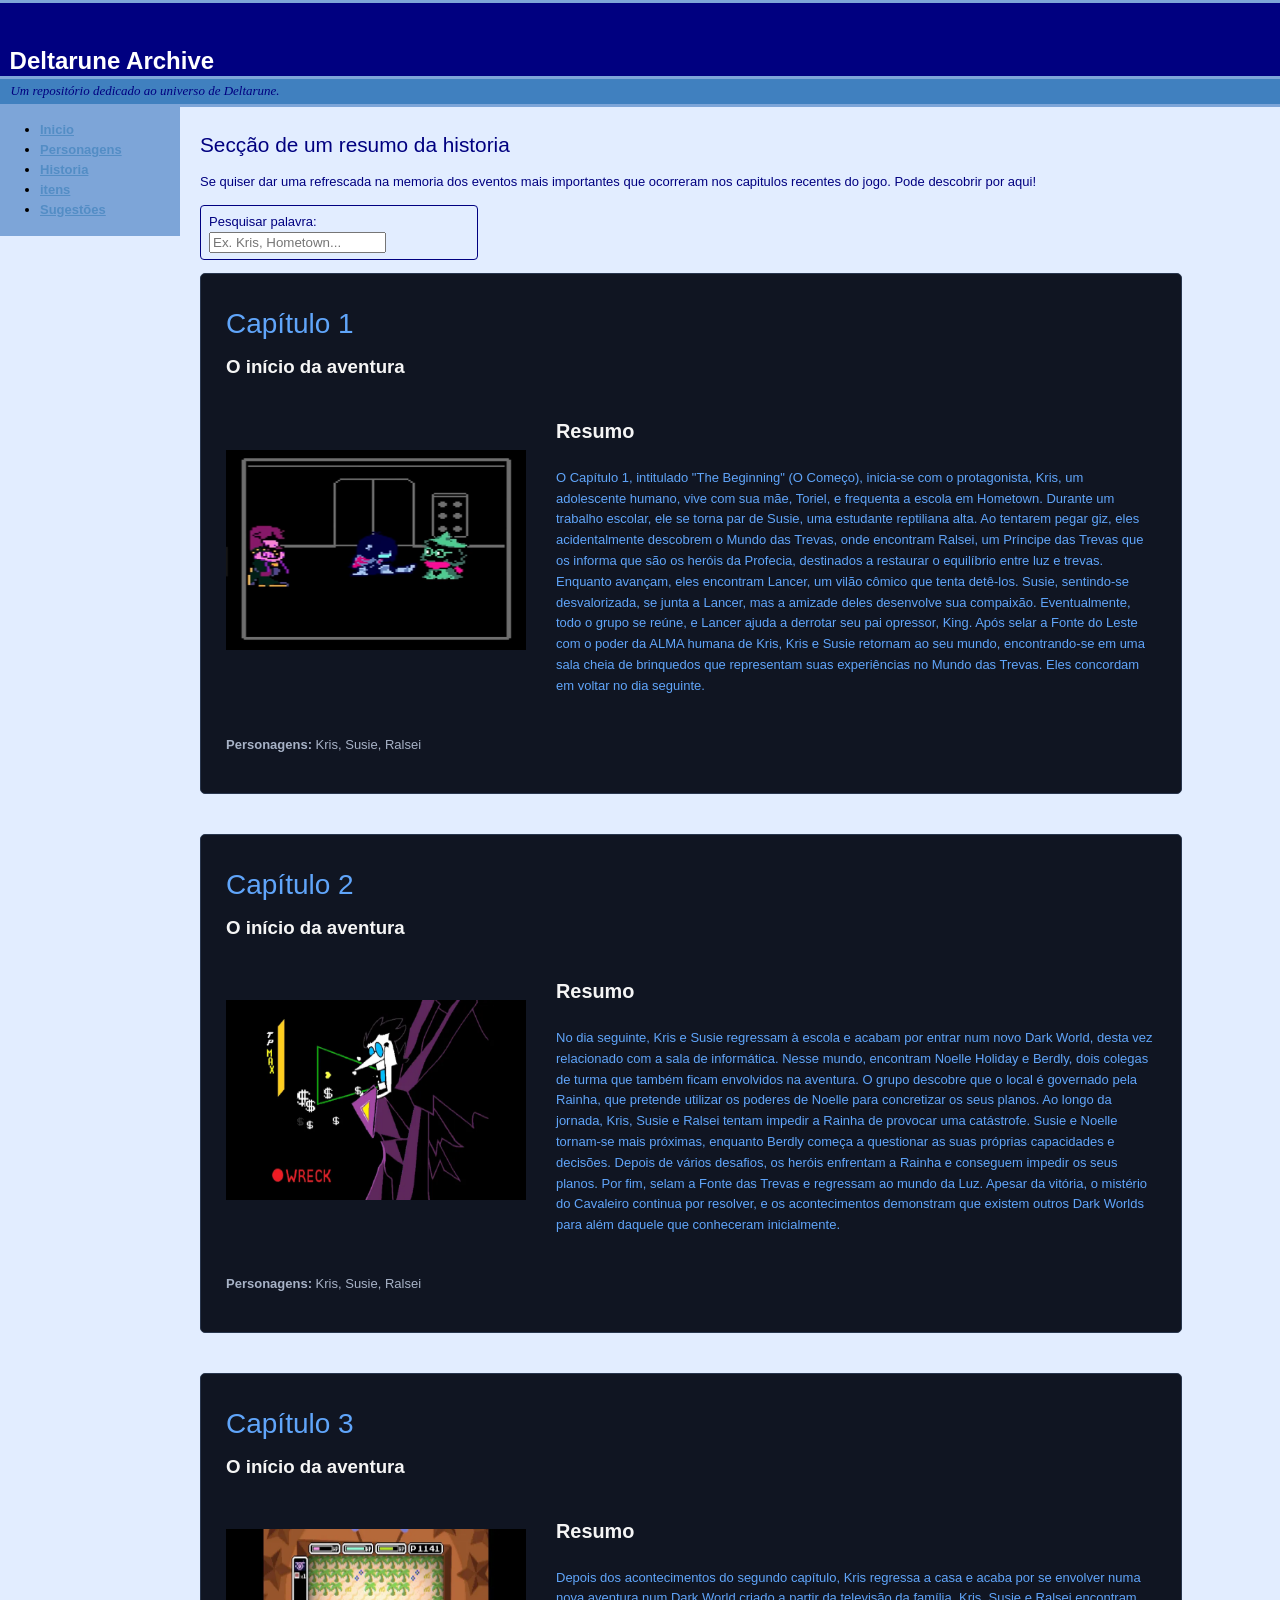
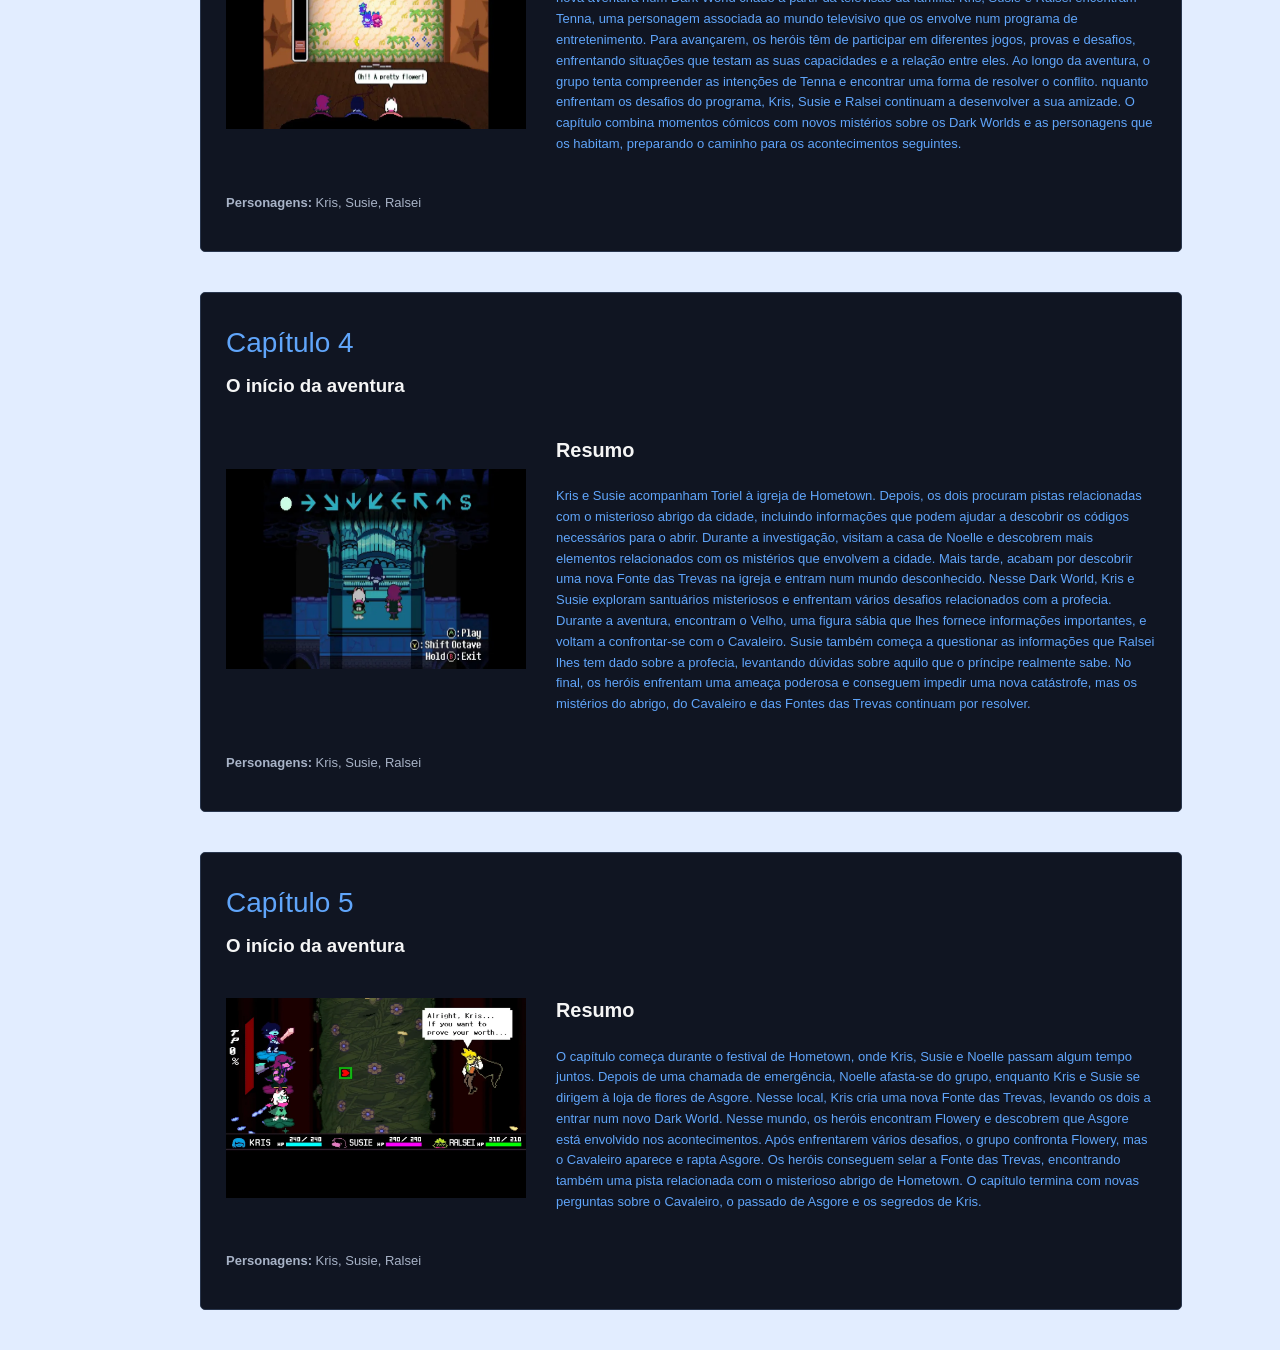
<file: Historia.html>
﻿<!DOCTYPE html>
<html lang="pt">

<head>

  <title>História – Deltarune Archive</title>
  <meta charset="utf-8">
  <link href="estilo1.css" rel="stylesheet" type="text/css"/>
  <link rel="icon" href="LogoDelta.jpg" type="image/jpeg"/>
</head>
<body>
  <div id="cabecalho">
    <div id="nomedoclube">
      <h1>Deltarune Archive</h1>
    </div>
    <div id="promo">
      
      <p>Um repositório dedicado ao universo de Deltarune.</p>
    </div>
   </div><!-- fim do cabeçalho div -->
   <div id="navegacao">
     <ul>
       <li><a href="Inicio.html">Inicio</a></li>
       <li><a href="Personagens.html">Personagens</a></li>
       <li><a href="Historia.html">Historia</a></li>
	   
	   <li><a href="Itens.html">itens</a></li>
	   <li><a href="Sugestao.html">Sugestões</a></li>
     </ul>
  </div> <!-- Fim do div de navegação -->
  <div id="corpo">
      <h2>Secção de um resumo da historia</h2>
<p>Se quiser dar uma refrescada na memoria dos eventos mais importantes que ocorreram nos capitulos recentes do jogo. Pode descobrir por aqui!</p>
<p class="pesquisa">
  <label for="filtro">Pesquisar palavra:</label>
  <input type="search" id="filtro" placeholder="Ex. Kris, Hometown..."/>
</p>
    <div class="capitulo">

    <h2>Capítulo 1</h2>
    <h3>O início da aventura</h3>

    <div class="conteudo-capitulo">

        <figure>
            
            <img src="HistoriaImagens/Capitulo1.png" width="400" height="367" alt="Capítulo 1 de Deltarune">
            <figcaption>Capítulo 1</figcaption>
        </figure>

        <div class="resumo">
            <h3>Resumo</h3>

            
            <p>
               O Capítulo 1, intitulado "The Beginning" (O Começo), inicia-se com o protagonista, Kris, um adolescente humano, vive com sua mãe, Toriel, e frequenta a escola em Hometown. Durante um trabalho escolar, ele se torna par de Susie, uma estudante reptiliana alta. Ao tentarem pegar giz, eles acidentalmente descobrem o Mundo das Trevas, onde encontram Ralsei, um Príncipe das Trevas que os informa que são os heróis da Profecia, destinados a restaurar o equilíbrio entre luz e trevas.

				Enquanto avançam, eles encontram Lancer, um vilão cômico que tenta detê-los. Susie, sentindo-se desvalorizada, se junta a Lancer, mas a amizade deles desenvolve sua compaixão. Eventualmente, todo o grupo se reúne, e Lancer ajuda a derrotar seu pai opressor, King. Após selar a Fonte do Leste com o poder da ALMA humana de Kris, Kris e Susie retornam ao seu mundo, encontrando-se em uma sala cheia de brinquedos que representam suas experiências no Mundo das Trevas. Eles concordam em voltar no dia seguinte.
            </p>

        </div>

    </div>
	
	

    <p class="personagens-capitulo">
        <strong>Personagens:</strong> Kris, Susie, Ralsei
    </p>
</div>
    <div class="capitulo">

    
    <h2>Capítulo 2</h2>
    <h3>O início da aventura</h3>

    <div class="conteudo-capitulo">

        <figure>
            <img src="HistoriaImagens/Capitulo2.webp" width="400" height="367" alt="Capítulo 2 de Deltarune">
            <figcaption>Capítulo 2</figcaption>
        </figure>

        <div class="resumo">
            <h3>Resumo</h3>

            <p>
               No dia seguinte, Kris e Susie regressam à escola e acabam por entrar num novo Dark World, desta vez relacionado com a sala de informática. 
               Nesse mundo, encontram Noelle Holiday e Berdly, dois colegas de turma que também ficam envolvidos na aventura.
                O grupo descobre que o local é governado pela Rainha, que pretende utilizar os poderes de Noelle para concretizar os seus planos.
                Ao longo da jornada, Kris, Susie e Ralsei tentam impedir a Rainha de provocar uma catástrofe.
                Susie e Noelle tornam-se mais próximas, enquanto Berdly começa a questionar as suas próprias capacidades e decisões.
                Depois de vários desafios, os heróis enfrentam a Rainha e conseguem impedir os seus planos.
                Por fim, selam a Fonte das Trevas e regressam ao mundo da Luz. Apesar da vitória, o mistério do Cavaleiro continua por resolver, 
                e os acontecimentos demonstram que existem outros Dark Worlds para além daquele que conheceram inicialmente.
            </p>

        </div>

    </div>
	
	

    <p class="personagens-capitulo">
        <strong>Personagens:</strong> Kris, Susie, Ralsei
    </p>
</div>
    <div class="capitulo">

   
    <h2>Capítulo 3</h2>
    <h3>O início da aventura</h3>

    <div class="conteudo-capitulo">

        <figure>
            <img src="HistoriaImagens/Capitulo3.webp" width="400" height="367" alt="Capítulo 3 de Deltarune">
            <figcaption>Capítulo 3</figcaption>
        </figure>

        <div class="resumo">
            <h3>Resumo</h3>

            <p>
              Depois dos acontecimentos do segundo capítulo, Kris regressa a 
              casa e acaba por se envolver numa nova aventura num Dark World criado a partir da televisão da família. 
              Kris, Susie e Ralsei encontram Tenna, uma personagem associada ao mundo televisivo que os envolve num programa de entretenimento. 
              Para avançarem, os heróis têm de participar em diferentes jogos, provas e desafios, enfrentando situações que testam as suas capacidades 
              e a relação entre eles.
             Ao longo da aventura, o grupo tenta compreender as intenções de Tenna e encontrar uma forma de resolver o conflito. 
            nquanto enfrentam os desafios do programa, Kris, Susie e Ralsei continuam a desenvolver a sua amizade. 
            O capítulo combina momentos cómicos com novos mistérios sobre os Dark Worlds e as personagens que os habitam, 
            preparando o caminho para os acontecimentos seguintes.
            </p>

        </div>

    </div>


    <p class="personagens-capitulo">
        <strong>Personagens:</strong> Kris, Susie, Ralsei
    </p>
</div>
    <div class="capitulo">

 
    <h2>Capítulo 4</h2>
    <h3>O início da aventura</h3>

    <div class="conteudo-capitulo">

        <figure>
            <img src="HistoriaImagens/Capitulo4.webp" width="400" height="367" alt="Capítulo 4 de Deltarune">
            <figcaption>Capítulo 4</figcaption>
        </figure>

        <div class="resumo">
            <h3>Resumo</h3>

            <p>
               Kris e Susie acompanham Toriel à igreja de Hometown. Depois, os dois procuram pistas relacionadas com o misterioso abrigo da cidade, 
               incluindo informações que podem ajudar a descobrir os códigos necessários para o abrir. Durante a investigação, visitam a casa de Noelle e 
               descobrem mais elementos relacionados com os mistérios que envolvem a cidade. Mais tarde, acabam por descobrir uma nova Fonte das Trevas na 
               igreja e entram num mundo desconhecido.
                Nesse Dark World, Kris e Susie exploram santuários misteriosos e enfrentam vários desafios relacionados com a profecia.
                Durante a aventura, encontram o Velho, uma figura sábia que lhes fornece informações importantes, e voltam a confrontar-se com o Cavaleiro. 
                Susie também começa a questionar as informações que Ralsei lhes tem dado sobre a profecia, levantando dúvidas sobre aquilo que o príncipe realmente sabe. 
                    No final, os heróis enfrentam uma ameaça poderosa e conseguem impedir uma nova catástrofe, mas os mistérios do abrigo, do Cavaleiro
                     e das Fontes das Trevas continuam por resolver.

        </div>

    </div>

    <p class="personagens-capitulo">
        <strong>Personagens:</strong> Kris, Susie, Ralsei
    </p>
	</div>
	    <div class="capitulo">

   
    <h2>Capítulo 5</h2>
    <h3>O início da aventura</h3>

    <div class="conteudo-capitulo">

        <figure>
            <img src="HistoriaImagens/Capitulo5.webp" width="400" height="367" alt="Capítulo 5 de Deltarune">
            <figcaption>Capítulo 5</figcaption>
        </figure>

        <div class="resumo">
            <h3>Resumo</h3>

            <p>
              O capítulo começa durante o festival de Hometown, onde Kris, Susie e Noelle passam algum tempo juntos. 
              Depois de uma chamada de emergência, Noelle afasta-se do grupo, enquanto Kris e Susie se dirigem à loja de flores de Asgore. 
              Nesse local, Kris cria uma nova Fonte das Trevas, levando os dois a entrar num novo Dark World.
            Nesse mundo, os heróis encontram Flowery e descobrem que Asgore está envolvido nos acontecimentos. 
            Após enfrentarem vários desafios, o grupo confronta Flowery, mas o Cavaleiro aparece e rapta Asgore. 
            Os heróis conseguem selar a Fonte das Trevas, encontrando também uma pista relacionada com o misterioso abrigo de Hometown. 
           O capítulo termina com novas perguntas sobre o Cavaleiro, o passado de Asgore e os segredos de Kris.

        </div>

    </div>

    <p class="personagens-capitulo">
        <strong>Personagens:</strong> Kris, Susie, Ralsei
    </p>
</div>

  </div><!-- Fim de corpo div -->
  <script type="text/javascript" src="js/jquery-1.7.2.js"></script>
<script type="text/javascript" src="js/common.js"></script>
</body>

</html>
</file>
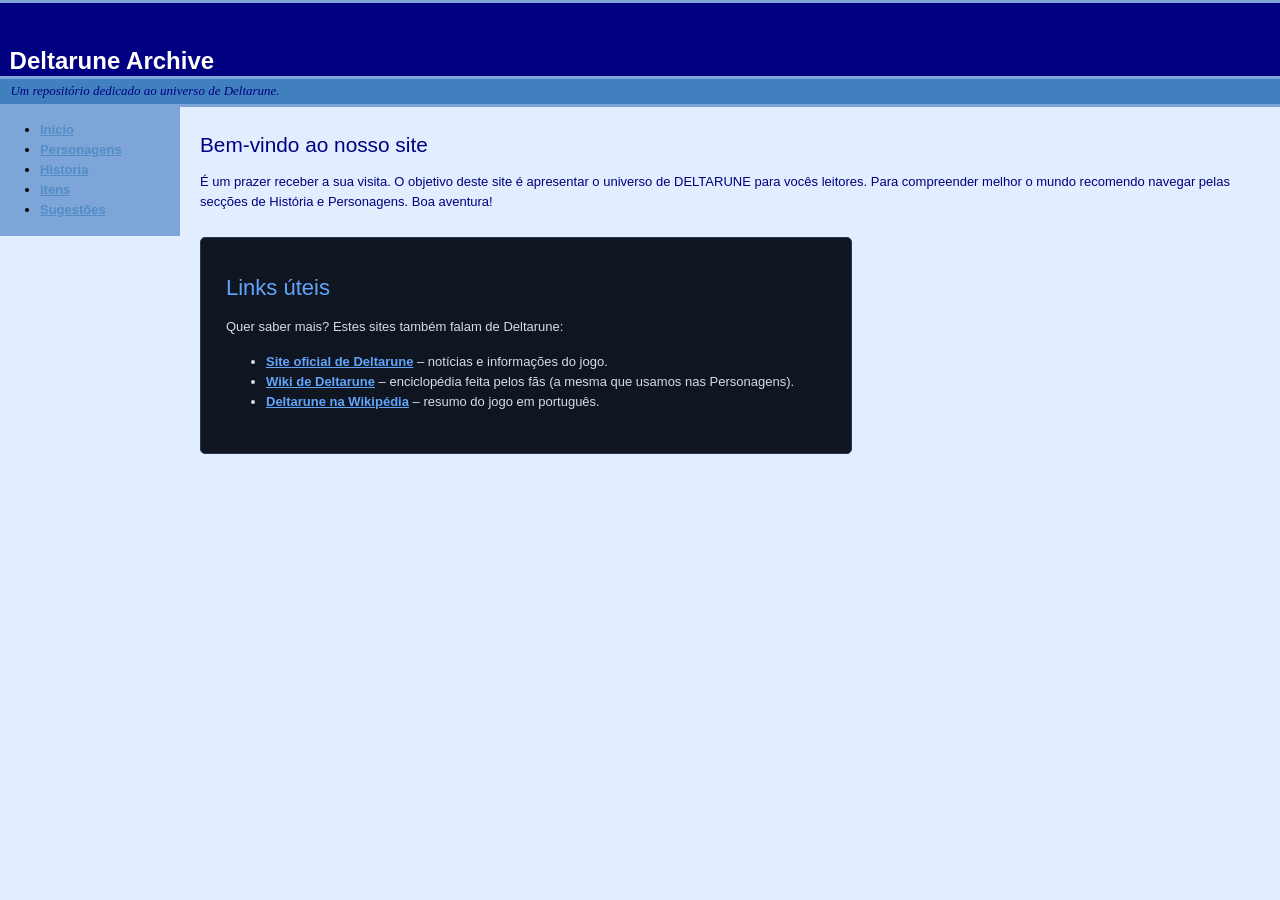
<file: Inicio.html>
﻿<!DOCTYPE html>
<html lang="pt">

<head>

  <title>Início – Deltarune Archive</title>
  <meta charset="utf-8">
  <link href="estilo1.css" rel="stylesheet" type="text/css"/>
  <link rel="icon" href="LogoDelta.jpg" type="image/jpeg"/>
</head>
<body>
  <div id="cabecalho">
    <div id="nomedoclube">
      <h1>Deltarune Archive</h1>
    </div>
    <div id="promo">
     
      <p>Um repositório dedicado ao universo de Deltarune.</p>
    </div>
   </div><!-- fim do cabeçalho div -->
   <div id="navegacao">
     <ul>
       <li><a href="Inicio.html">Inicio</a></li>
       <li><a href="Personagens.html">Personagens</a></li>
       <li><a href="Historia.html">Historia</a></li>
	   <li><a href="Itens.html">itens</a></li>
	   <li><a href="Sugestao.html">Sugestões</a></li>
     </ul>
  </div> <!-- Fim do div de navegação -->
  <div id="corpo">
    <h2>Bem-vindo ao nosso site</h2>
    
    <p>É um prazer receber a sua visita. O objetivo deste site é apresentar o universo de DELTARUNE para vocês leitores. Para compreender melhor o mundo recomendo navegar pelas secções de História e Personagens. Boa aventura! </p>

    <div class="cartao links-uteis">
      <h2>Links úteis</h2>
      <p>Quer saber mais? Estes sites também falam de Deltarune:</p>
      <ul>
        <li><a href="https://deltarune.com">Site oficial de Deltarune</a> – notícias e informações do jogo.</li>
        <li><a href="https://deltarune.fandom.com/">Wiki de Deltarune</a> – enciclopédia feita pelos fãs (a mesma que usamos nas Personagens).</li>
        <li><a href="https://pt.wikipedia.org/wiki/Deltarune">Deltarune na Wikipédia</a> – resumo do jogo em português.</li>
      </ul>
    </div>
  </div><!-- Fim de corpo div -->
	<script type="text/javascript" src="js/jquery-1.7.2.js"></script>
	<script type="text/javascript" src="js/common.js"></script>
</body>

</html>
</file>
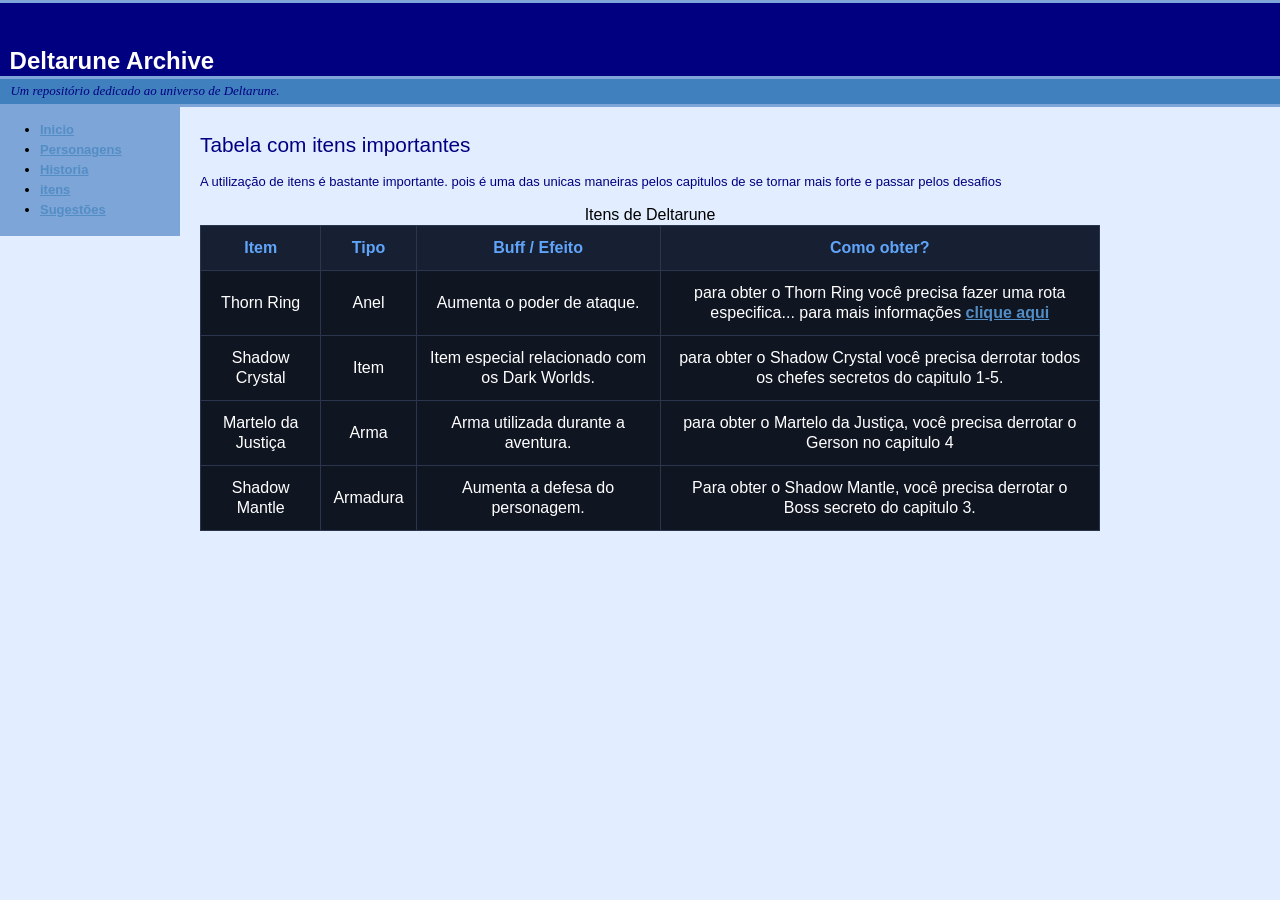
<file: Itens.html>
﻿<!DOCTYPE html>
<html lang="pt">

<head>

    <title>Itens – Deltarune Archive</title>
  <meta charset="utf-8">
  <link href="estilo1.css" rel="stylesheet" type="text/css"/>
  <link rel="icon" href="LogoDelta.jpg" type="image/jpeg"/>
</head>
<body>
  <div id="cabecalho">
    <div id="nomedoclube">
      <h1>Deltarune Archive</h1>
    </div>
    <div id="promo">
      
      <p>Um repositório dedicado ao universo de Deltarune.</p>
    </div>
   </div><!-- fim do cabeçalho div -->
   <div id="navegacao">
     <ul>
       <li><a href="Inicio.html">Inicio</a></li>
       <li><a href="Personagens.html">Personagens</a></li>
       <li><a href="Historia.html">Historia</a></li>
	   <li><a href="Itens.html">itens</a></li>
	   <li><a href="Sugestao.html">Sugestões</a></li>
     </ul>
  </div> <!-- Fim do div de navegação -->
  <div id="corpo">
    <h2>Tabela com itens importantes</h2>
<p>A utilização de itens é bastante importante. pois é uma das unicas maneiras pelos capitulos de se tornar mais forte e passar pelos desafios</p>


<table class="itens">
    
		<caption class ="legendaItens">Itens de Deltarune
		</caption>
    <thead>
	
        <tr>
            <th>Item</th>
            <th>Tipo</th>
            <th>Buff / Efeito</th>
            <th>Como obter?</th>
        </tr>
    </thead>

    <tbody>

        <tr>
            <td>Thorn Ring</td>
            <td>Anel</td>
            <td>Aumenta o poder de ataque.</td>
            <td>para obter o Thorn Ring você precisa fazer uma rota especifica... para mais informações <a href="https://deltarune.fandom.com/wiki/Weird_Route"> clique aqui</a></td>
        </tr>

        <tr>
            <td>Shadow Crystal</td>
            <td>Item</td>
            <td>Item especial relacionado com os Dark Worlds.</td>
            <td>para obter o Shadow Crystal você precisa derrotar todos os chefes secretos do capitulo 1-5.</td>
        </tr>

        <tr>
            <td>Martelo da Justiça</td>
            <td>Arma</td>
            <td>Arma utilizada durante a aventura.</td>
            <td>para obter o Martelo da Justiça, você precisa derrotar o Gerson no capitulo 4</td>
        </tr>

        <tr>
            <td>Shadow Mantle</td>
            <td>Armadura</td>
            <td>Aumenta a defesa do personagem.</td>
            <td>Para obter o Shadow Mantle, você precisa derrotar o Boss secreto do capitulo 3.</td>
        </tr>

    </tbody>
</table>

  </div><!-- Fim de corpo div -->
  <script type="text/javascript" src="js/jquery-1.7.2.js"></script>
<script type="text/javascript" src="js/common.js"></script>
</body>

</html>
</file>
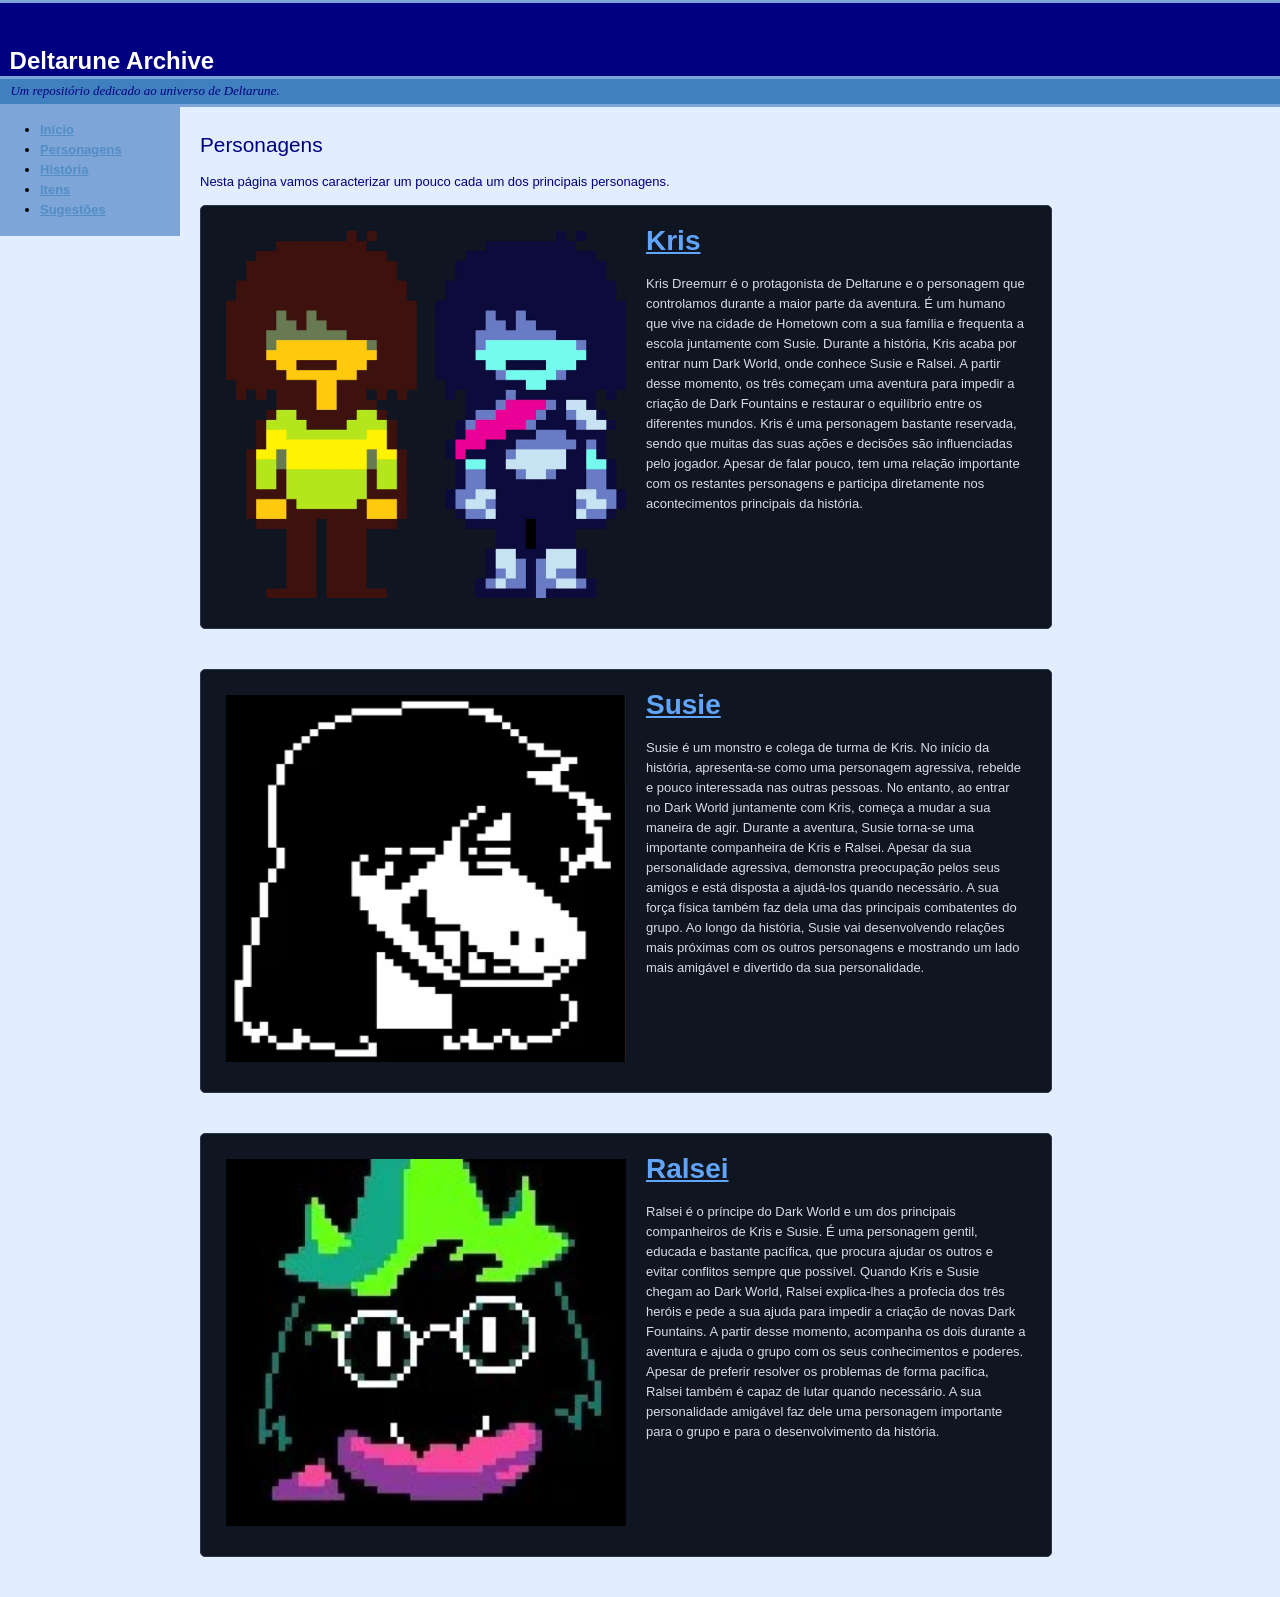
<file: Personagens.html>
﻿<!DOCTYPE html>
<html lang="pt">

<head>
  
  <title>Personagens – Deltarune Archive</title>
  <meta charset="utf-8">
  <link href="estilo1.css" rel="stylesheet" type="text/css"/>
  <link rel="icon" href="LogoDelta.jpg" type="image/jpeg"/>
</head>
<body>
  <div id="cabecalho">
    <div id="nomedoclube">
      <h1>Deltarune Archive</h1>
    </div>
    <div id="promo">
      <p>Um repositório dedicado ao universo de Deltarune.</p>
    </div>
  </div><!-- fim do cabeçalho div -->

  <div id="navegacao">
    <ul>
      <li><a href="Inicio.html">Início</a></li>
      <li><a href="Personagens.html">Personagens</a></li>
      <li><a href="Historia.html">História</a></li>
      <li><a href="Itens.html">Itens</a></li>
      <li><a href="Sugestao.html">Sugestões</a></li>
    </ul>
  </div><!-- Fim do div de navegação -->

  <div id="corpo">
    <h2>Personagens</h2>
    <p>Nesta página vamos caracterizar um pouco cada um dos principais personagens.</p>

   
    <div class="Personagens cartao"> <!-- Div personagem Kris -->
      <figure>
        <img src="Personagens/Kris.webp" width="400" height="367" alt="Imagem do Kris"/>
        <figcaption>Kris <span class="photocredit">[Autor: Arte oficial]</span></figcaption>
      </figure>

      <div class="descricao">
        <h2><a href="https://deltarune.fandom.com/wiki/Kris">Kris</a></h2>
        <p>
        Kris Dreemurr é o protagonista de Deltarune e o personagem que controlamos durante a maior parte da aventura. 
        É um humano que vive na cidade de Hometown com a sua família e frequenta a escola juntamente com Susie.

        Durante a história, Kris acaba por entrar num Dark World, onde conhece Susie e Ralsei. A partir desse momento, os três começam uma aventura para impedir a criação de Dark Fountains e restaurar o equilíbrio entre os diferentes mundos.

       Kris é uma personagem bastante reservada, sendo que muitas das suas ações e decisões são influenciadas pelo jogador. Apesar de falar pouco, tem uma relação importante com os restantes personagens e participa diretamente nos acontecimentos principais da história.
        </p>
      </div>
    </div> <!-- Div personagem Kris -->

    <div class="Personagens cartao"> <!-- Div personagem Susie -->
      <figure>
        
        <img src="Personagens/Susie.png" width="400" height="367" alt="Imagem da Susie"/>
        <figcaption>Susie <span class="photocredit">[Autor: Arte oficial]</span></figcaption>
      </figure>

      <div class="descricao">
       <h2><a href="https://deltarune.fandom.com/wiki/Susie">Susie</a></h2>
        <p>
          Susie é um monstro e colega de turma de Kris. No início da história, apresenta-se como uma personagem agressiva, rebelde e pouco interessada nas outras pessoas. No entanto, ao entrar no Dark World juntamente com Kris, começa a mudar a sua maneira de agir.

			Durante a aventura, Susie torna-se uma importante companheira de Kris e Ralsei. Apesar da sua personalidade agressiva, demonstra preocupação pelos seus amigos e está disposta a ajudá-los quando necessário. A sua força física também faz dela uma das principais combatentes do grupo.

			Ao longo da história, Susie vai desenvolvendo relações mais próximas com os outros personagens e mostrando um lado mais amigável e divertido da sua personalidade.
        </p>
      </div>
    </div> 

    <div class="Personagens cartao"> <!-- Div personagem Ralsei -->
      <figure>
        
        <img src="Personagens/Ralsei.png" width="400" height="367" alt="Imagem do Ralsei"/>
        <figcaption>Ralsei <span class="photocredit">[Autor: Arte oficial]</span></figcaption>
      </figure>

      <div class="descricao">
        <h2><a href="https://deltarune.fandom.com/wiki/Ralsei">Ralsei</a></h2>
        <p>
          Ralsei é o príncipe do Dark World e um dos principais companheiros de Kris e Susie. É uma personagem gentil, educada e bastante pacífica, que procura ajudar os outros e evitar conflitos sempre que possível.

		Quando Kris e Susie chegam ao Dark World, Ralsei explica-lhes a profecia dos três heróis e pede a sua ajuda para impedir a criação de novas Dark Fountains. A partir desse momento, acompanha os dois durante a aventura e ajuda o grupo com os seus conhecimentos e poderes.

		Apesar de preferir resolver os problemas de forma pacífica, Ralsei também é capaz de lutar quando necessário. A sua personalidade amigável faz dele uma personagem importante para o grupo e para o desenvolvimento da história.
        </p>
      </div>
    </div> <!-- Div personagem Ralsei (ALTERADO: o comentário dizia Kris) -->


  </div><!-- Fim de corpo div -->

  <script type="text/javascript" src="js/jquery-1.7.2.js"></script>
  <script type="text/javascript" src="js/common.js"></script>
</body>

</html>
</file>
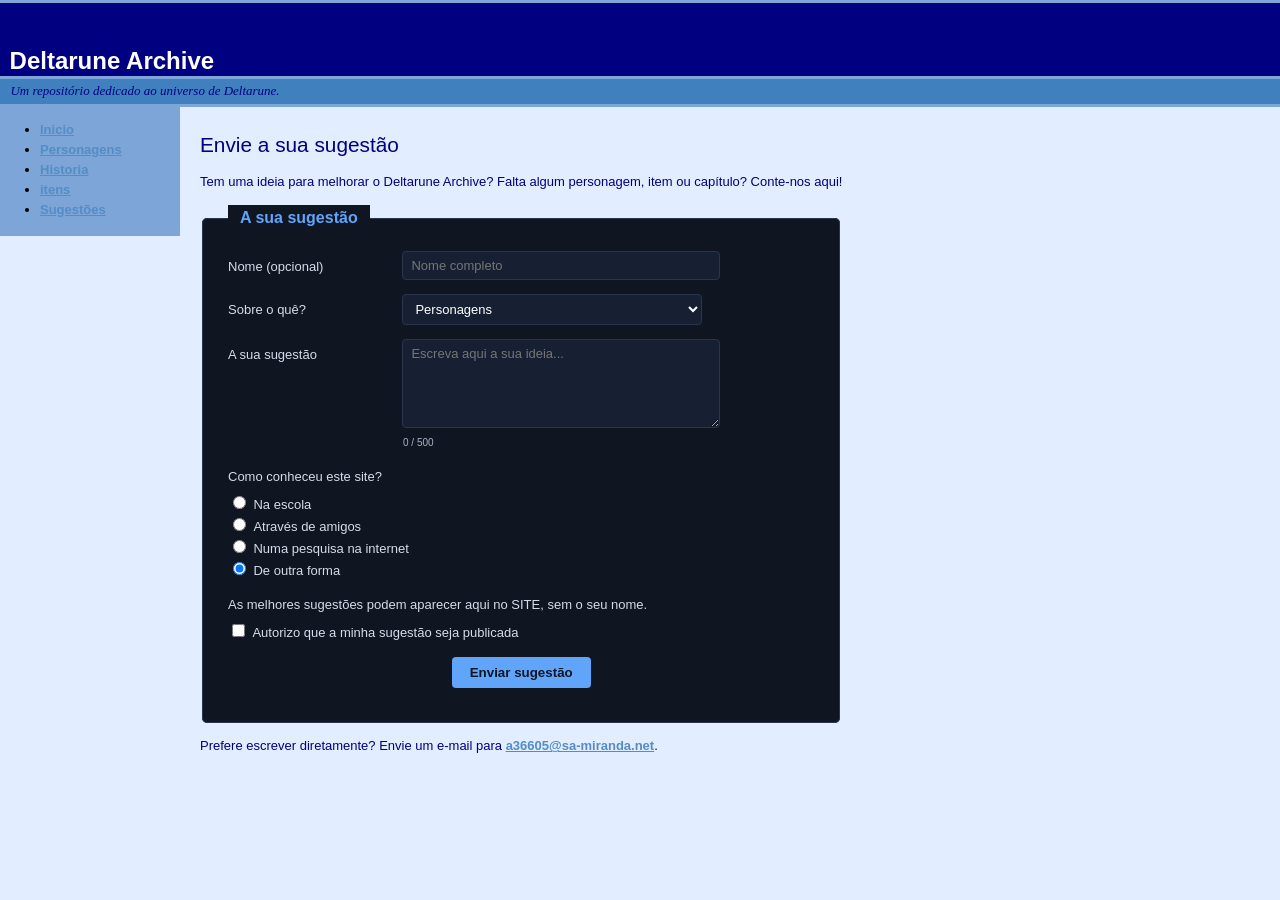
<file: Sugestao.html>
<!DOCTYPE html>
<html lang="pt">

<head>

  <title>Sugestões – Deltarune Archive</title>
  <meta charset="utf-8">
  <link href="estilo1.css" rel="stylesheet" type="text/css"/>
  <link rel="icon" href="LogoDelta.jpg" type="image/jpeg"/>
</head>
<body>
  <div id="cabecalho">
    <div id="nomedoclube">
      <h1>Deltarune Archive</h1>
    </div>
    <div id="promo">
     
      <p>Um repositório dedicado ao universo de Deltarune.</p>
    </div>
   </div><!-- fim do cabeçalho div -->
   <div id="navegacao">
     <ul>
       <li><a href="Inicio.html">Inicio</a></li>
       <li><a href="Personagens.html">Personagens</a></li>
       <li><a href="Historia.html">Historia</a></li>
	   
	   <li><a href="Itens.html">itens</a></li>
	   <li><a href="Sugestao.html">Sugestões</a></li>
     </ul>
  </div> <!-- Fim do div de navegação -->
  <div id="corpo">

    <h2>Envie a sua sugestão</h2>
    <p>Tem uma ideia para melhorar o Deltarune Archive? Falta algum personagem, item ou capítulo? Conte-nos aqui!</p>


    <form action="" method="post" class="contact" id="form-sugestao">
      <fieldset>
        <legend>A sua sugestão</legend>
        <div>
          <label for="nome" class="fixedwidth"  >Nome (opcional)</label>
          
          <input type="text" name="nome" id="nome" placeholder="Nome completo"/>
        </div>
        
        <div>
          <label for="assunto" class="fixedwidth">Sobre o quê?</label>
          <select name="assunto" id="assunto">
            <option>Personagens</option>
            <option>História</option>
            <option>Itens</option>
            <option>Multimédia (Imagens)</option>
            <option>Aspeto do site</option>
            <option>Outro assunto</option>
          </select>
        </div>
        <div>
          <label for="mensagem" class="fixedwidth">A sua sugestão</label>
          
          <textarea name="mensagem" id="mensagem" rows="5" maxlength="500" required="required" placeholder="Escreva aqui a sua ideia..."></textarea>
          <span id="contador">0 / 500</span>
        </div>
        <div>
          <p>Como conheceu este site?</p>
          <input type="radio" name="origem" id="escola" value="Escola"/>
          <label for="escola">Na escola</label>
          <br/>
          <input type="radio" name="origem" id="amigos" value="Amigos"/>
          <label for="amigos">Através de amigos</label>
          <br/>
          <input type="radio" name="origem" id="pesquisa" value="Pesquisa"/>
          <label for="pesquisa">Numa pesquisa na internet</label>
          <br/>
          <input type="radio" name="origem" id="outro" value="Outro" checked="checked"/>
          <label for="outro">De outra forma</label>
        </div>
        <div>
          <p>As melhores sugestões podem aparecer aqui no <em>site</em>, sem o seu nome.</p>
          <input type="checkbox" name="publicar" id="publicar"/>
          <label for="publicar">Autorizo que a minha sugestão seja publicada</label>
        </div>
        <div class="buttonarea">
          <input type="submit" value="Enviar sugestão"/>
        </div>
      </fieldset>
    </form>


  
    <p>Prefere escrever diretamente? Envie um e-mail para <a href="mailto:a36605@sa-miranda.net.com">a36605@sa-miranda.net</a>.</p>
  </div><!-- Fim de corpo div -->
  <script type="text/javascript" src="js/jquery-1.7.2.js"></script>
  <script type="text/javascript" src="js/common.js"></script>
</body>
</html>
</file>
<file: estilo1.css>
body {
  font-family: Verdana, Helvetica, Arial, sans-serif;
  background-color: #e2edff;
  line-height: 125%;
  padding: 0;
  margin: 0;
}


p {
  font-size: small;
  color: navy;
}

/* Links */
a {
  font-weight: bold;
}

a:link {
  color: #538dc5;
}

a:visited {
  color: navy;
}

a:hover {
  text-decoration: none;
  color: white;
  background-color: navy;
}

a:active {
  color: aqua;
  background-color: navy;
}


h1, h2, h3 {
  font-family: "Trebuchet MS", Helvetica, Arial, sans-serif;
}

h1 {
  font-size: x-large;
  background-color: navy;
  color: white;
  padding-top: 2em;
  padding-bottom: .2em;
  padding-left: .4em;
  margin: 0;
}

h2 {
  color: navy;
  font-size: 130%;
  font-weight: normal;
  padding-top: 15px;
}

/* Listas */
li {
  font-size: small;
}


em {
  font-style: normal;
  text-transform: uppercase;
}


.fun {
  color: #339999;
  font-family: Georgia, Times, serif;
  letter-spacing: 0.05em;
}

blockquote.fun {
  font-style: italic;
}


#promo p {
  font-style: italic;
  font-family: Georgia, Times, serif;
  background-color: #4080bf;
  border-top: 3px solid #7da5d8;
  border-bottom: 3px solid #7da5d8;
  padding-top: .2em;
  padding-bottom: .2em;
  padding-left: .8em;
  margin: 0;
}


#navegacao {
  width: 180px;
  background-color: #7da5d8;
}


h2, ul {
  margin-top: 15px;
}


#cabecalho {
  border-top: solid #7da5d8;
  
} 



/* Posicionamento absoluto */
#navegacao, #corpo, #cabecalho {
  position: absolute;
}

/* Posicionamento vertical */
#navegacao, #corpo {
  top: 105px;
}

/* Posicionamento horizontal do conteúdo */
#corpo {
  left: 200px;
  
}

/* Largura do cabeçalho */
#cabecalho {
  width: 100%;
}


.aspeto {
  float: right;
  margin: 10px;
}

/* ===========================================================
   LAYOUT: imagem e texto lado a lado (Personagens e Capítulos)
*/
.Personagens,
.conteudo-capitulo {
  display: flex;
}

.Personagens figure,
.conteudo-capitulo figure {
  margin: 0;
  flex-shrink: 0; /* impede a imagem de encolher */
}

/* Só dos Personagens */
.Personagens {
  align-items: flex-start;
  gap: 20px;
  max-width: 800px;
  margin-bottom: 20px;
}

.Personagens .descricao {
  flex: 1; /* o texto ocupa o espaço restante */
}

.Personagens .descricao h2 {
  margin-top: 0;
  padding-top: 0;
}

/* Só dos Capítulos */
.conteudo-capitulo {
  color: #60A5FA;
  align-items: center;
  gap: 30px;
}


.capitulo,
.cartao {
  background-color: #101522;
  border: 1px solid #29364D;;
  border-radius: 5px;
  padding: 25px;
  margin-bottom: 40px;
}

.capitulo h2,
.cartao h2 {
  color: #60A5FA;
  margin-top: 0;
  font-size: 28px;
}

.capitulo h3,
.cartao h3 {
  color: #F5F5F5;
}

/* Texto, listas e links dentro do cartão (o azul do link se destaca do fundo escuro) */
.cartao p,
.cartao li {
  color: #D5DCE8;
}

.cartao a:link,
.cartao a:visited {
  color: #60A5FA;
}

.cartao a:hover {
  color: #101522;
  background-color: #60A5FA;
}

.cartao a:active {
  color: #101522;
  background-color: #93C5FD;
}

.cartao figcaption {
  color: #A8B3C7;
  font-size: small;
}

/* NOVO: cartão dos Links úteis (Inicio.html) */
.links-uteis {
  max-width: 600px;
  margin-top: 25px;
}

.links-uteis h2 {
  font-size: 22px;
}

/* ===========================================================
   CAPÍTULOS (Historia.html)
   =========================================================== */
.resumo {
  max-width: 600px;
  font-size: 17px;
  line-height: 1.6;
}
.pesquisa {
  width: 260px;
  max-width: 100%;
  padding: 6px 8px;
  border: 1px solid navy;
  border-radius: 4px;
  font-family: inherit;
}
.capitulo .resumo p {
  color: #60A5FA;
}

.personagens-capitulo {
  margin-top: 25px;
  color: #A8B3C7;
}


.conteudo-capitulo img {
  width: 300px;
  height: 200px;
 
}

/* ===========================================================
   TABELA DE ITENS (Itens.html)
   =========================================================== */
.itens {
  border-collapse: collapse;
  width: 100%;
  max-width: 900px;
  background-color: #101522;
  color: white;
}

.itens th,
.itens td {
  border: 1px solid #29364D;;
  padding: 12px;
  text-align: center;
}

.itens th {
  background-color: #172033;
  color: #60A5FA;
}

.itens img {
  width: 80px;
  height: 80px;
  object-fit: contain;
}

.legendaItens {
  color: black;
}




/* ===========================================================
   FORMULÁRIO (Sugestao.html)
*/
.contact fieldset {
  background-color: #101522;
  border: 1px solid #29364D;;
  border-radius: 5px;
  padding: 20px 25px;
  max-width: 700px;
}


.contact legend {
  background-color: #101522;
  color: #60A5FA;
  font-weight: bold;
  padding: 3px 12px;
}

.contact div {
  margin-bottom: 14px;
}

.contact p,
.contact label {
  color: #D5DCE8;
  font-size: small;
}

.contact p {
  margin: 0 0 6px 0;
}

/* largura fixa: alinha os campos em coluna */
.fixedwidth {
  display: inline-block;
  width: 170px;
  vertical-align: top;
  padding-top: 6px;
}

.contact input[type="text"],
.contact select,
.contact textarea {
  width: 300px;
  max-width: 100%;
  padding: 6px 8px;
  background-color: #172033;
  color: white;
  border: 1px solid #29364D;;
  border-radius: 4px;
  font-family: inherit;
  font-size: small;
}

.contact input:focus,
.contact select:focus,
.contact textarea:focus {
  outline: 1px solid #60A5FA;
}


#contador {
  display: block;
  margin-left: 175px;
  color: #A8B3C7;
  font-size: x-small;
}

.buttonarea {
  text-align: center;
}

.contact input[type="submit"] {
  padding: 8px 18px;
  background-color: #60A5FA;
  color: #101522;
  border: 0;
  border-radius: 4px;
  font-weight: bold;
  cursor: pointer;
}

.contact input[type="submit"]:hover {
  background-color: #93C5FD;
}
</file>
